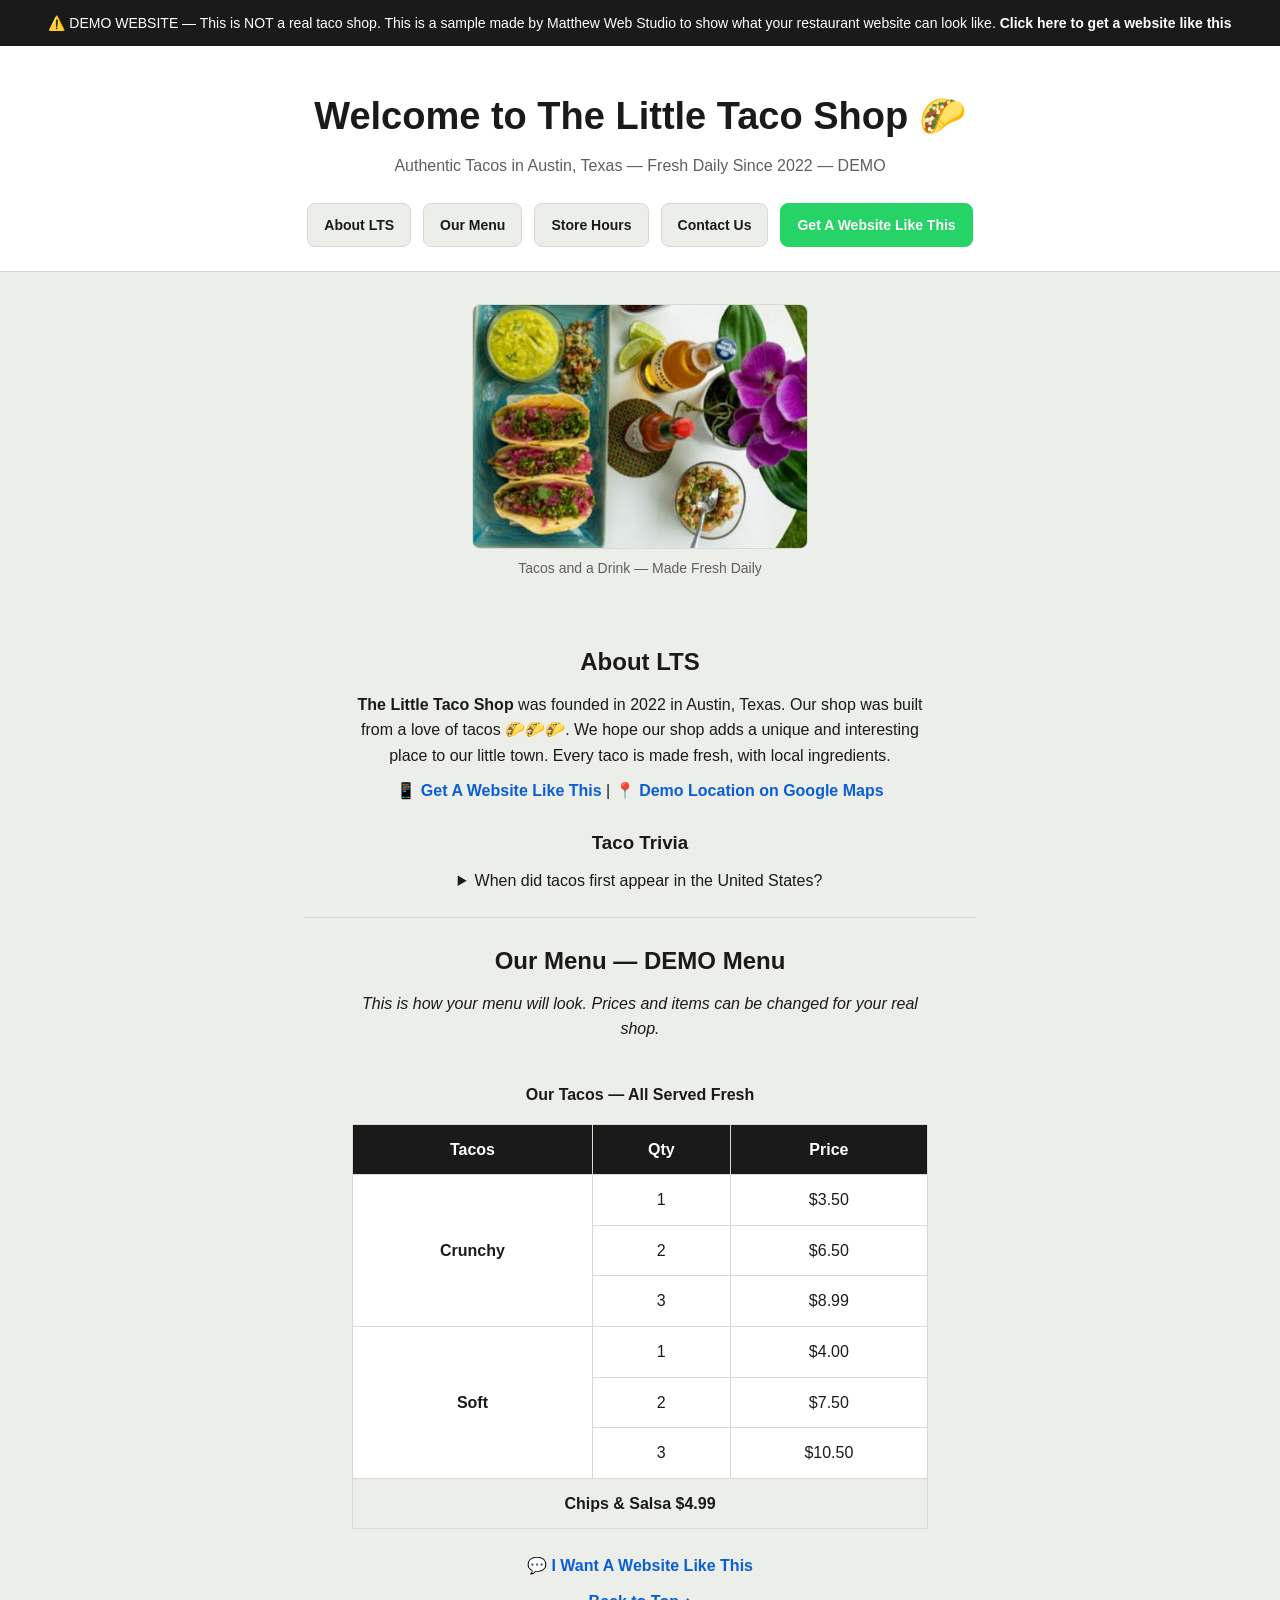
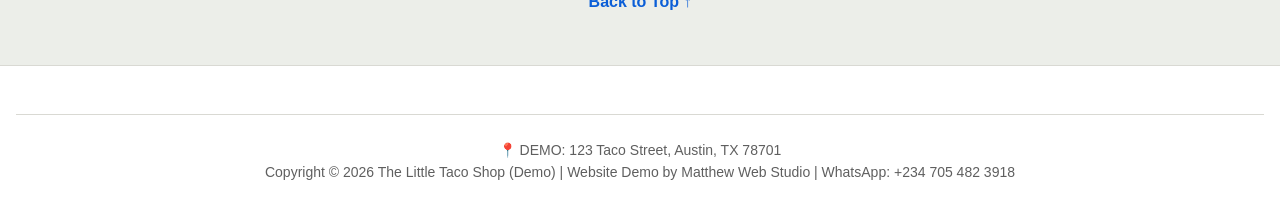
<file: index.html>
<!doctype html>
<html lang="en">
  <head>
    <!--prettier-ignore-->
    <meta charset="UTF-8">
    <!--prettier-ignore-->
    <meta name="author" content="Oluwalore Matthew">
    <!--prettier-ignore-->
    <meta name="description" content="Demo - Contact The Little Taco Shop - Sample restaurant website by Matthew Web Studio.">
    <!--prettier-ignore-->
    <meta name="viewport" content="width=device-width, initial-scale=1.0">
    <title>Contact Us | Little Taco Shop | Demo by Matthew Web Studio</title>
    <!--prettier-ignore-->
    <link rel="icon" href="taco.png" type="image/x-icon">
    <!--prettier-ignore-->
    <link rel="stylesheet" href="style.css">
  </head>
  <body>
    <p>
      ⚠️ DEMO WEBSITE — This is NOT a real taco shop. This is a sample made by
      Matthew Web Studio to show what your restaurant website can look like.
      <a
        href="https://wa.me/2347054823918?text=Hi%20Matthew%2C%20I%20saw%20your%20Taco%20Shop%20Demo%2C%20I%20want%20a%20website%20like%20this%20for%20my%20restaurant"
        >Click here to get a website like this</a
      >
    </p>

    <header>
      <h1>Welcome to The Little Taco Shop 🌮</h1>
      <p>Authentic Tacos in Austin, Texas — Fresh Daily Since 2022 — DEMO</p>
      <nav>
        <ul>
          <li><a href="#about">About LTS</a></li>
          <li><a href="#menu">Our Menu</a></li>
          <li><a href="hours.html">Store Hours</a></li>
          <li><a href="contact.html">Contact Us</a></li>
          <li>
            <a
              href="https://wa.me/2347054823918?text=Hi%20Matthew%2C%20I%20saw%20your%20Taco%20Shop%20Demo%2C%20I%20want%20a%20website%20like%20this%20for%20my%20restaurant"
              >Get A Website Like This</a
            >
          </li>
        </ul>
      </nav>
    </header>

    <figure>
      <!--prettier-ignore-->
      <img src="Tacos 1.jpg" alt="Tacos and a drink at The Little Taco Shop" width="600" height="400">
      <figcaption>Tacos and a Drink — Made Fresh Daily</figcaption>
    </figure>

    <main>
      <article id="about">
        <h2>About LTS</h2>
        <p>
          <strong>The Little Taco Shop</strong> was founded in 2022 in Austin,
          Texas. Our shop was built from a love of tacos 🌮🌮🌮. We hope our
          shop adds a unique and interesting place to our little town. Every
          taco is made fresh, with local ingredients.
        </p>
        <p>
          <a
            href="https://wa.me/2347054823918?text=Hi%20Matthew%2C%20I%20saw%20your%20Taco%20Shop%20Demo%2C%20I%20want%20a%20website%20like%20this%20for%20my%20restaurant"
            >📱 Get A Website Like This</a
          >
          |
          <a href="https://maps.google.com/?q=Austin+Texas"
            >📍 Demo Location on Google Maps</a
          >
        </p>
        <aside>
          <h3>Taco Trivia</h3>
          <details>
            <summary>When did tacos first appear in the United States?</summary>
            <p>
              Jeffrey M. Pilcher, taco historian and professor of history at the
              University of Minnesota, says the earliest mention of tacos in the
              United States are in a newspaper from
              <time datetime="1905">1905</time>. (Source:
              <cite
                ><a
                  href="https://www.smithsonianmag.com/arts-culture/where-did-the-taco-come-from-81228162/"
                  >Smithsonian Magazine</a
                ></cite
              >)
            </p>
          </details>
        </aside>
      </article>
      <hr />
      <article id="menu">
        <h2>Our Menu — DEMO Menu</h2>
        <p>
          <em
            >This is how your menu will look. Prices and items can be changed
            for your real shop.</em
          >
        </p>
        <table>
          <caption>
            Our Tacos — All Served Fresh
          </caption>
          <thead>
            <tr>
              <th scope="col">Tacos</th>
              <th scope="col">Qty</th>
              <th scope="col">Price</th>
            </tr>
          </thead>
          <tbody>
            <tr>
              <th rowspan="3" scope="row">Crunchy</th>
              <td>1</td>
              <td>$3.50</td>
            </tr>
            <tr>
              <td>2</td>
              <td>$6.50</td>
            </tr>
            <tr>
              <td>3</td>
              <td>$8.99</td>
            </tr>
            <tr>
              <th scope="row" rowspan="3">Soft</th>
              <td>1</td>
              <td>$4.00</td>
            </tr>
            <tr>
              <td>2</td>
              <td>$7.50</td>
            </tr>
            <tr>
              <td>3</td>
              <td>$10.50</td>
            </tr>
          </tbody>
          <tfoot>
            <tr>
              <td colspan="3">Chips &amp; Salsa $4.99</td>
            </tr>
          </tfoot>
        </table>
        <p>
          <a
            href="https://wa.me/2347054823918?text=Hi%20Matthew%2C%20I%20saw%20your%20Taco%20Shop%20Demo%2C%20I%20want%20a%20website%20like%20this%20for%20my%20restaurant"
            >💬 I Want A Website Like This</a
          >
        </p>
      </article>
      <p><a href="#about">Back to Top ↑</a></p>
    </main>

    <footer>
      <hr />
      <p>📍 DEMO: 123 Taco Street, Austin, TX 78701</p>
      <p>
        Copyright &copy; <span id="year">2026</span> The Little Taco Shop (Demo)
        | Website Demo by Matthew Web Studio | WhatsApp: +234 705 482 3918
      </p>
    </footer>
    <script src="script.js" defer></script>
  </body>
</html>
</file>
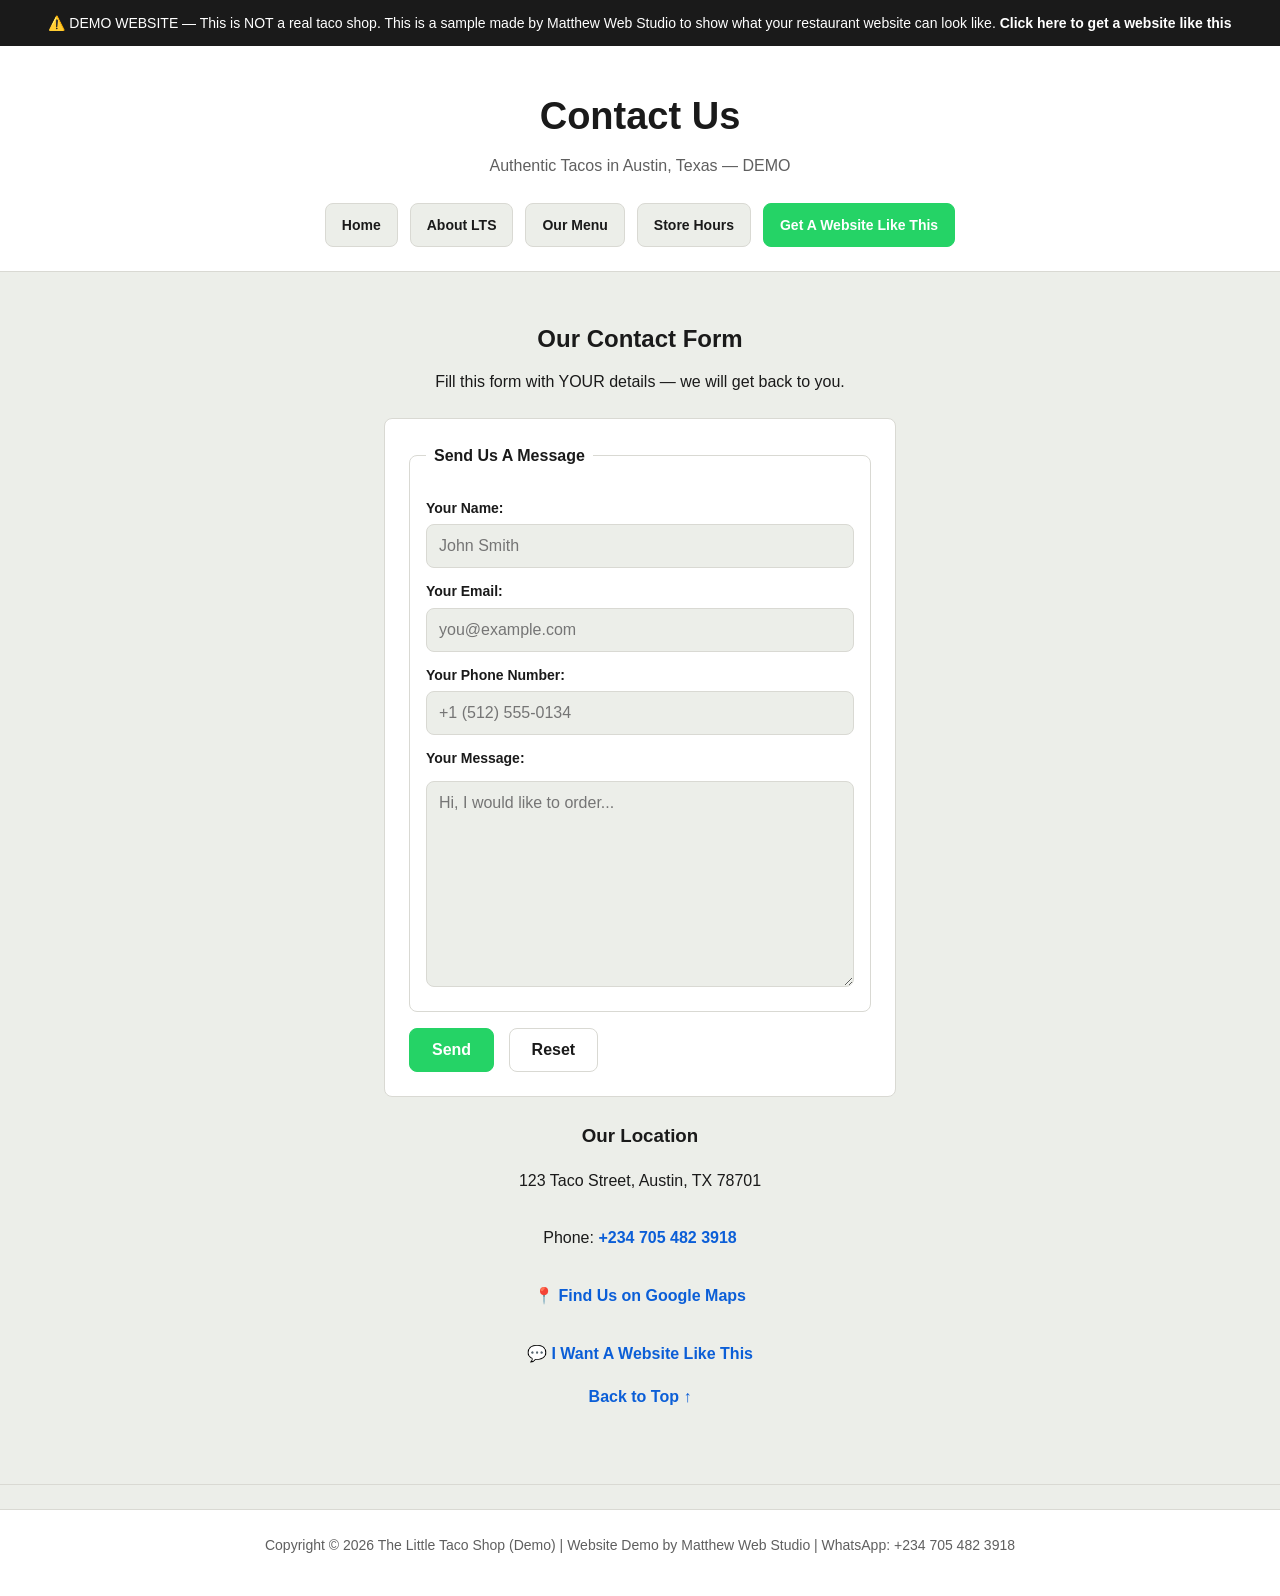
<file: contact.html>
<!doctype html>
<html lang="en">
  <head>
    <!--prettier-ignore-->
    <meta charset="UTF-8">
    <!--prettier-ignore-->
    <meta name="author" content="Oluwalore Matthew">
    <!--prettier-ignore-->
    <meta name="description" content="Demo - Contact The Little Taco Shop - Sample restaurant website by Matthew Web Studio.">
    <!--prettier-ignore-->
    <meta name="viewport" content="width=device-width, initial-scale=1.0">
    <title>Contact Us | Little Taco Shop | Demo by Matthew Web Studio</title>
    <!--prettier-ignore-->
    <link rel="icon" href="taco.png" type="image/x-icon">
    <!--prettier-ignore-->
    <link rel="stylesheet" href="style.css">
  </head>

  <body>
    <p>
      ⚠️ DEMO WEBSITE — This is NOT a real taco shop. This is a sample made by
      Matthew Web Studio to show what your restaurant website can look like.
      <a
        href="https://wa.me/2347054823918?text=Hi%20Matthew%2C%20I%20saw%20your%20Taco%20Shop%20Demo%2C%20I%20want%20a%20website%20like%20this%20for%20my%20restaurant"
        >Click here to get a website like this</a
      >
    </p>

    <header>
      <h2>Contact Us</h2>
      <p>Authentic Tacos in Austin, Texas — DEMO</p>

      <nav>
        <ul>
          <li><a href="index.html">Home</a></li>
          <li><a href="index.html#about">About LTS</a></li>
          <li><a href="index.html#menu">Our Menu</a></li>
          <li><a href="hours.html">Store Hours</a></li>
          <li>
            <a
              href="https://wa.me/2347054823918?text=Hi%20Matthew%2C%20I%20saw%20your%20Taco%20Shop%20Demo%2C%20I%20want%20a%20website%20like%20this%20for%20my%20restaurant"
              >Get A Website Like This</a
            >
          </li>
        </ul>
      </nav>
    </header>

    <main>
      <section>
        <h2>Our Contact Form</h2>
        <p>Fill this form with YOUR details — we will get back to you.</p>

        <!-- NETLIFY FORM - VISITOR FILLS HIS OWN INFO -->
        <form
          name="taco-contact"
          method="POST"
          data-netlify="true"
          netlify-honeypot="bot-field"
          action="success.html"
        >
          <input type="hidden" name="form-name" value="taco-contact" />
          <p hidden>
            <label>Don't fill this out: <input name="bot-field" /></label>
          </p>

          <fieldset>
            <legend>Send Us A Message</legend>
            <p>
              <label for="name">Your Name:</label>
              <input
                type="text"
                name="name"
                id="name"
                placeholder="John Smith"
                required
              />
            </p>
            <p>
              <label for="email">Your Email:</label>
              <input
                type="email"
                name="email"
                id="email"
                placeholder="you@example.com"
                required
              />
            </p>
            <p>
              <label for="phone">Your Phone Number:</label>
              <input
                type="tel"
                name="phone"
                id="phone"
                placeholder="+1 (512) 555-0134"
                pattern="[0-9+\-() ]{7,20}"
                required
              />
            </p>
            <p>
              <label for="message">Your Message:</label>
            </p>
            <textarea
              name="message"
              id="message"
              cols="30"
              rows="10"
              placeholder="Hi, I would like to order..."
              required
            ></textarea>
          </fieldset>
          <button type="submit">Send</button>
          <button type="reset">Reset</button>
        </form>
      </section>

      <section>
        <h3>Our Location</h3>
        <address>
          123 Taco Street, Austin, TX 78701<br />
          <br />
          <!-- THIS ONE IS YOUR DIRECT CONTACT - Stays +234 -->
          Phone: <a href="tel:+2347054823918">+234 705 482 3918</a><br />
          <br />
          <a href="https://maps.google.com/?q=Austin+Texas"
            >📍 Find Us on Google Maps</a
          ><br />
          <br />
          <a
            href="https://wa.me/2347054823918?text=Hi%20Matthew%2C%20I%20saw%20your%20Taco%20Shop%20Demo%2C%20I%20want%20a%20website%20like%20this%20for%20my%20restaurant"
            >💬 I Want A Website Like This</a
          >
        </address>

        <p><a href="#">Back to Top ↑</a></p>
      </section>
    </main>

    <hr />

    <footer>
      <p>
        Copyright &copy; <span id="year">2026</span> The Little Taco Shop (Demo)
        | Website Demo by Matthew Web Studio | WhatsApp: +234 705 482 3918
      </p>
    </footer>
    <script src="script.js" defer></script>
  </body>
</html>
</file>
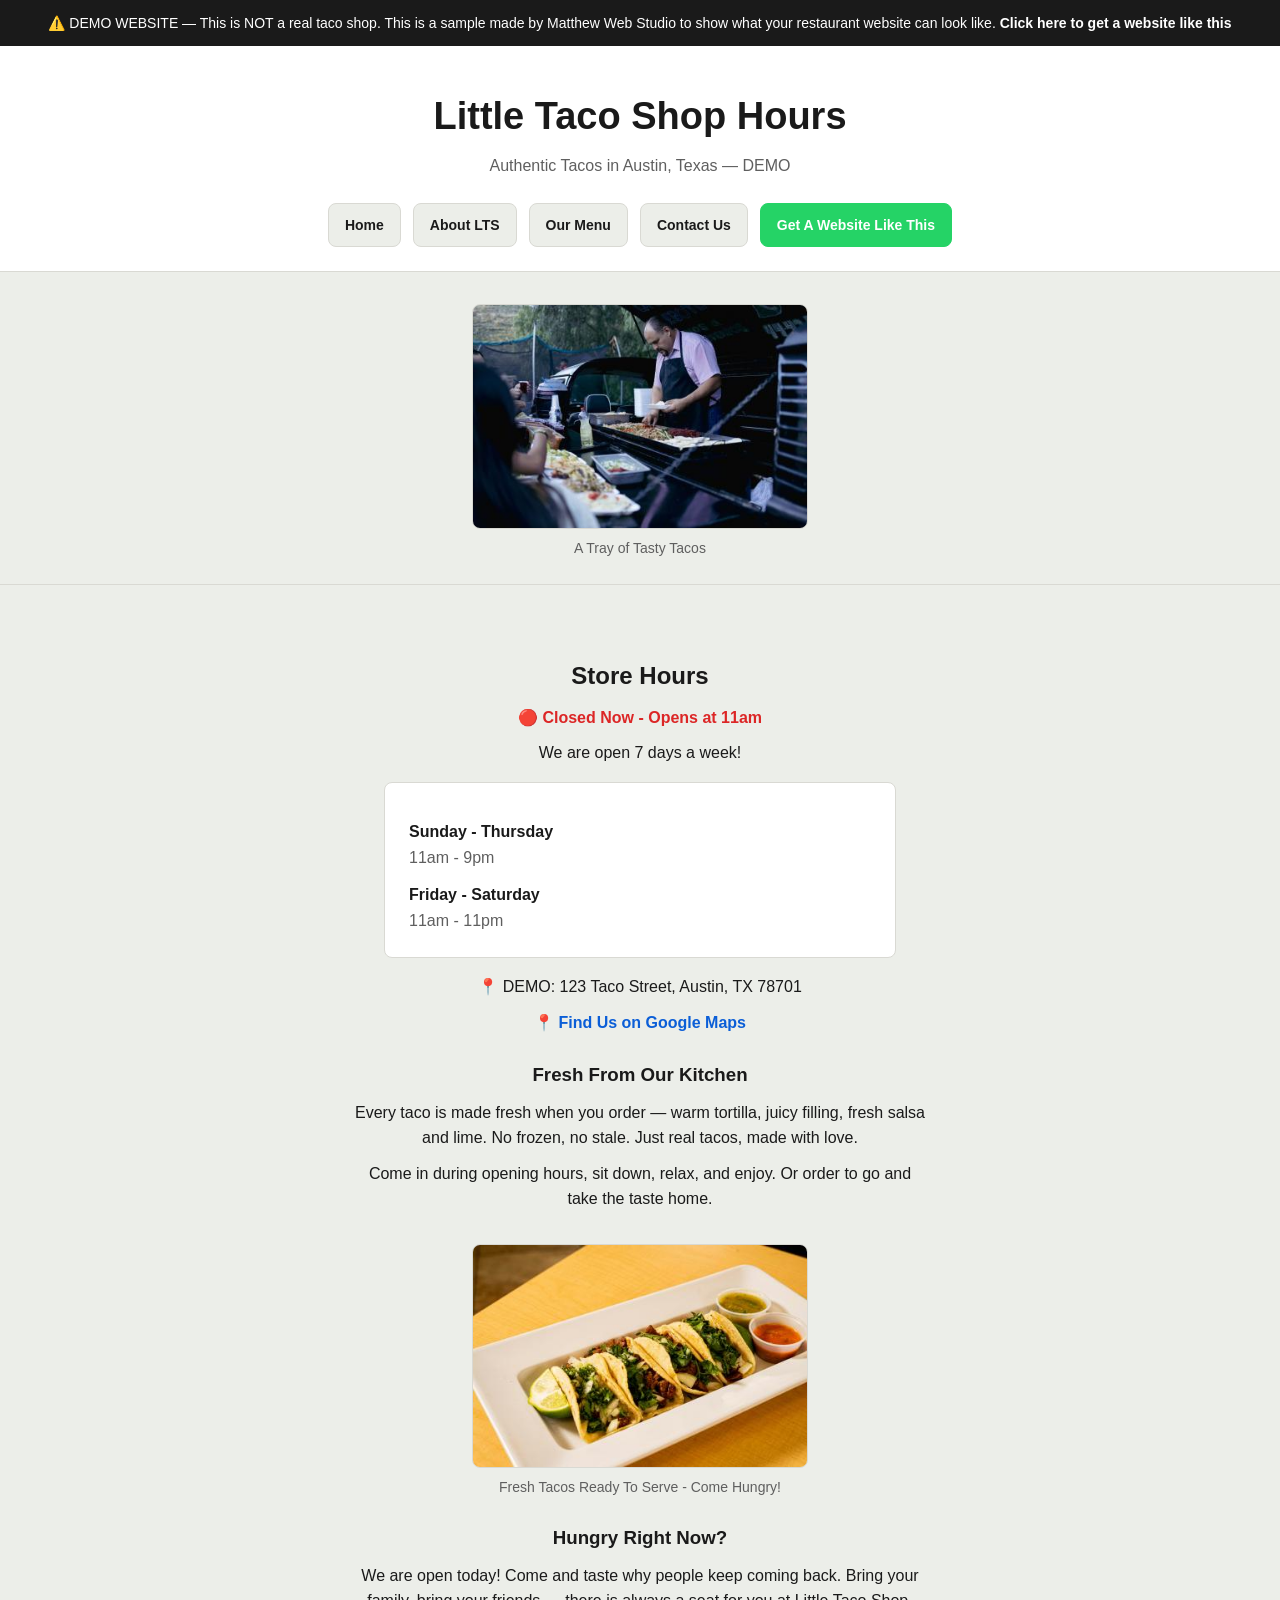
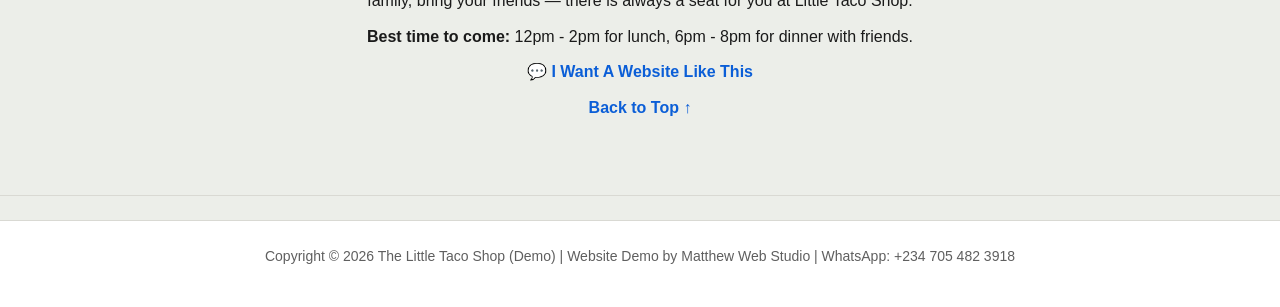
<file: hours.html>
<!doctype html>
<html lang="en">
  <head>
    <!--prettier-ignore-->
    <meta charset="UTF-8">
    <!--prettier-ignore-->
    <meta name="author" content="Oluwalore Matthew">
    <!--prettier-ignore-->
    <meta name="description" content="Demo - Contact The Little Taco Shop - Sample restaurant website by Matthew Web Studio.">
    <!--prettier-ignore-->
    <meta name="viewport" content="width=device-width, initial-scale=1.0">
    <title>Contact Us | Little Taco Shop | Demo by Matthew Web Studio</title>
    <!--prettier-ignore-->
    <link rel="icon" href="taco.png" type="image/x-icon">
    <!--prettier-ignore-->
    <link rel="stylesheet" href="style.css">
  </head>

  <body>
    <p>
      ⚠️ DEMO WEBSITE — This is NOT a real taco shop. This is a sample made by
      Matthew Web Studio to show what your restaurant website can look like.
      <a
        href="https://wa.me/2347054823918?text=Hi%20Matthew%2C%20I%20saw%20your%20Taco%20Shop%20Demo%2C%20I%20want%20a%20website%20like%20this%20for%20my%20restaurant"
        >Click here to get a website like this</a
      >
    </p>

    <header>
      <h1>Little Taco Shop Hours</h1>
      <p>Authentic Tacos in Austin, Texas — DEMO</p>

      <nav>
        <ul>
          <li><a href="index.html">Home</a></li>
          <li><a href="index.html#about">About LTS</a></li>
          <li><a href="index.html#menu">Our Menu</a></li>
          <li><a href="contact.html">Contact Us</a></li>
          <li>
            <a
              href="https://wa.me/2347054823918?text=Hi%20Matthew%2C%20I%20saw%20your%20Taco%20Shop%20Demo%2C%20I%20want%20a%20website%20like%20this%20for%20my%20restaurant"
              >Get A Website Like This</a
            >
          </li>
        </ul>
      </nav>
    </header>

    <figure>
      <!--prettier-ignore-->
      <img src="Tacos 2.jpg" alt="A Tray of Tasty Tacos" width="600" height="400">
      <figcaption>A Tray of Tasty Tacos</figcaption>
    </figure>

    <hr />

    <main>
      <h2>Store Hours</h2>
      <p id="open-status">Checking if we are open...</p>
      <p>We are open 7 days a week!</p>

      <dl>
        <dt>Sunday - Thursday</dt>
        <dd>11am - 9pm</dd>
        <dt>Friday - Saturday</dt>
        <dd>11am - 11pm</dd>
      </dl>

      <p>📍 DEMO: 123 Taco Street, Austin, TX 78701</p>
      <p>
        <a href="https://maps.google.com/?q=Austin+Texas"
          >📍 Find Us on Google Maps</a
        >
      </p>

      <h3>Fresh From Our Kitchen</h3>
      <p>
        Every taco is made fresh when you order — warm tortilla, juicy filling,
        fresh salsa and lime. No frozen, no stale. Just real tacos, made with
        love.
      </p>
      <p>
        Come in during opening hours, sit down, relax, and enjoy. Or order to go
        and take the taste home.
      </p>

      <figure>
        <!--prettier-ignore-->
        <img src="Tacos 3.jpg" alt="Fresh Tacos Ready To Serve" width="600" height="400">
        <figcaption>Fresh Tacos Ready To Serve - Come Hungry!</figcaption>
      </figure>

      <!-- WRITING AFTER IMAGE -->
      <h3>Hungry Right Now?</h3>
      <p>
        We are open today! Come and taste why people keep coming back. Bring
        your family, bring your friends — there is always a seat for you at
        Little Taco Shop.
      </p>
      <p>
        <strong>Best time to come:</strong> 12pm - 2pm for lunch, 6pm - 8pm for
        dinner with friends.
      </p>

      <p>
        <a
          href="https://wa.me/2347054823918?text=Hi%20Matthew%2C%20I%20saw%20your%20Taco%20Shop%20Demo%2C%20I%20want%20a%20website%20like%20this%20for%20my%20restaurant"
          >💬 I Want A Website Like This</a
        >
      </p>

      <p><a href="#">Back to Top ↑</a></p>
    </main>

    <hr />

    <footer>
      <p>
        Copyright &copy; <span id="year">2026</span> The Little Taco Shop (Demo)
        | Website Demo by Matthew Web Studio | WhatsApp: +234 705 482 3918
      </p>
    </footer>
    <script src="script.js" defer></script>
  </body>
</html>
</file>
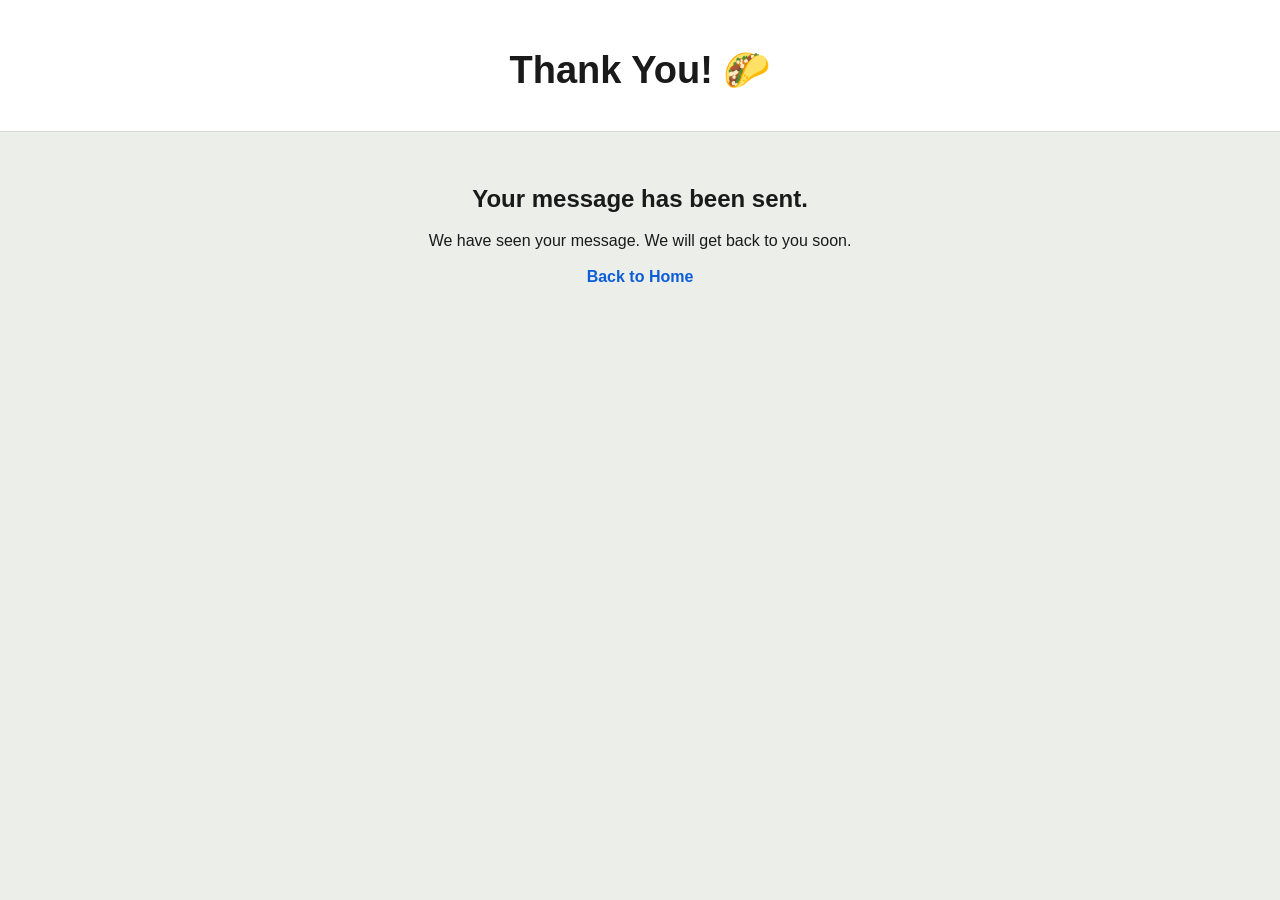
<file: success.html>
<!doctype html>
<html lang="en">
  <head>
    <meta charset="UTF-8" />
    <title>Thank You - Little Taco Shop</title>
    <link rel="stylesheet" href="style.css" />
  </head>
  <body>
    <header>
      <h1>Thank You! 🌮</h1>
    </header>
    <main>
      <h2>Your message has been sent.</h2>
      <p>We have seen your message. We will get back to you soon.</p>
      <p><a href="index.html">Back to Home</a></p>
    </main>
    <script src="script.js"></script>
  </body>
</html>
</file>
<file: style.css>
/* =========================================
   The Little Taco Shop - SIMPLE + COOL
   Background NOT White - Soft Cool Grey
   :root + rem only
   ========================================= */

:root {
  /* COLORS - Cool, not flashy, not white */
  --bg: #eceee9;
  --white: #ffffff;
  --card: #ffffff;
  --text: #1a1a1a;
  --text-light: #5f5f5f;
  --border: #d9d9d3;
  --accent: #1a1a1a;
  --green: #25d366;
  --green-dark: #1da851;

  /* SIZES */
  --radius: 0.5rem;
  --max-width: 44rem;
  --img-max: 20rem;
  --img-max-phone: 16rem;
  --img-max-desktop: 21rem;

  /* SPACING */
  --space-xs: 0.5rem;
  --space-sm: 0.75rem;
  --space-md: 1rem;
  --space-lg: 1.5rem;
  --space-xl: 2rem;
  --space-xxl: 2.5rem;

  /* FONTS */
  --font-base: 1rem;
  --font-sm: 0.875rem;
  --font-xs: 0.8125rem;
  --font-h1-phone: 1.6rem;
  --font-h1: 2rem;
  --font-h1-desktop: 2.375rem;
}

* {
  box-sizing: border-box;
  margin: 0;
  padding: 0;
}
html {
  font-size: 100%;
}
html,
body {
  overflow-x: hidden;
  width: 100%;
}

body {
  font-family: Arial, Helvetica, sans-serif;
  font-size: var(--font-base);
  line-height: 1.6;
  color: var(--text);
  background: var(--bg);
}

/* DEMO BANNER - Black, simple */
body > p:first-child {
  background: var(--accent);
  color: var(--white);
  text-align: center;
  padding: var(--space-sm) var(--space-md);
  font-size: var(--font-sm);
}
body > p:first-child a {
  color: var(--white);
  font-weight: bold;
}

/* HEADER - White card on cool background */
header {
  text-align: center;
  padding: var(--space-xxl) var(--space-md) var(--space-lg);
  background: var(--white);
  border-bottom: 0.0625rem solid var(--border);
}
header h1,
header h2 {
  font-size: var(--font-h1);
  font-weight: 700;
  color: var(--text);
  margin-bottom: 0.375rem;
}
header p {
  color: var(--text-light);
  margin-bottom: var(--space-lg);
}

/* NAV */
nav ul {
  list-style: none;
  display: flex;
  justify-content: center;
  align-items: center;
  flex-wrap: wrap;
  gap: var(--space-sm);
}
nav ul li a {
  text-decoration: none;
  color: var(--text);
  font-weight: 600;
  font-size: var(--font-sm);
  padding: 0.625rem 1rem;
  border-radius: var(--radius);
  display: inline-block;
  background: var(--bg);
  border: 0.0625rem solid var(--border);
}
nav ul li a:hover {
  background: var(--accent);
  color: var(--white);
}
nav ul li:last-child a {
  background: var(--green);
  color: var(--white);
  border-color: var(--green);
}

/* IMAGES - Small, centered */
figure {
  text-align: center;
  margin: var(--space-xl) auto var(--space-md);
  padding: 0 var(--space-md);
  max-width: var(--max-width);
}
figure img {
  width: 100%;
  max-width: var(--img-max);
  height: auto;
  display: block;
  margin: 0 auto;
  border-radius: var(--radius);
  border: 0.0625rem solid var(--border);
}
figcaption {
  margin-top: var(--space-xs);
  color: var(--text-light);
  font-size: var(--font-sm);
}

/* MAIN */
main {
  max-width: var(--max-width);
  margin: 0 auto;
  padding: var(--space-lg) var(--space-md) var(--space-xxl);
  text-align: center;
}
main h2,
main h3 {
  margin: var(--space-lg) 0 0.625rem;
  color: var(--text);
}
main p {
  margin: 0.625rem auto;
  max-width: 36rem;
}
main ul,
main dl {
  text-align: left;
  max-width: 32rem;
  margin: var(--space-md) auto;
  background: var(--card);
  padding: var(--space-lg);
  border-radius: var(--radius);
  border: 0.0625rem solid var(--border);
}
main dl dt {
  font-weight: 700;
  margin-top: var(--space-sm);
}
main dl dd {
  margin-left: 0;
  color: var(--text-light);
}

/* TABLE */
table {
  width: 100%;
  max-width: 36rem;
  margin: var(--space-lg) auto;
  border-collapse: collapse;
  background: var(--card);
  border: 0.0625rem solid var(--border);
}
caption {
  font-weight: 700;
  padding: var(--space-md);
}
th,
td {
  padding: var(--space-sm);
  text-align: center;
  border: 0.0625rem solid var(--border);
}
thead th {
  background: var(--accent);
  color: var(--white);
}
tfoot td {
  background: var(--bg);
  font-weight: 700;
}

/* FORM */
form {
  max-width: 32rem;
  margin: var(--space-lg) auto;
  text-align: left;
  background: var(--card);
  padding: var(--space-lg);
  border-radius: var(--radius);
  border: 0.0625rem solid var(--border);
}
fieldset {
  border: 0.0625rem solid var(--border);
  padding: var(--space-md);
  border-radius: var(--radius);
}
legend {
  font-weight: 700;
  padding: 0 var(--space-xs);
}
form p {
  margin: var(--space-sm) 0;
  max-width: 100%;
}
label {
  font-weight: 600;
  display: block;
  margin-bottom: 0.3125rem;
  font-size: var(--font-sm);
}
input,
textarea {
  width: 100%;
  padding: var(--space-sm);
  border: 0.0625rem solid var(--border);
  border-radius: var(--radius);
  font-size: var(--font-base);
  font-family: inherit;
  background: var(--bg);
}
input:focus,
textarea:focus {
  outline: 0.125rem solid var(--accent);
}
textarea {
  resize: vertical;
  min-height: 7.5rem;
}
button {
  padding: var(--space-sm) 1.375rem;
  border-radius: var(--radius);
  font-weight: 700;
  font-size: var(--font-base);
  cursor: pointer;
  margin: var(--space-md) 0.625rem 0 0;
  border: 0.0625rem solid var(--border);
}
button[type="submit"] {
  background: var(--green);
  color: var(--white);
  border-color: var(--green);
}
button[type="reset"] {
  background: var(--white);
  color: var(--text);
}

/* LINKS - FIXED */
address {
  font-style: normal;
  line-height: 1.8;
  margin: var(--space-md) 0;
}
a {
  color: #0b5ed7;
  text-decoration: none;
  font-weight: 600;
}
a:visited {
  color: #5b2a86;
}
a:hover,
a:focus {
  color: #ff6600;
  text-decoration: underline;
}
a:active {
  color: #cc0000;
}
hr {
  border: none;
  border-top: 0.0625rem solid var(--border);
  margin: var(--space-lg) 0;
}

/* FOOTER */
footer {
  text-align: center;
  padding: var(--space-lg) var(--space-md) var(--space-xxl);
  font-size: var(--font-sm);
  color: var(--text-light);
  background: var(--white);
  border-top: 0.0625rem solid var(--border);
}

/* PHONE: 0 to 37.5rem - COLUMN */
@media (max-width: 37.5rem) {
  header h1,
  header h2 {
    font-size: var(--font-h1-phone);
  }
  nav ul {
    flex-direction: column;
    gap: var(--space-xs);
    width: 100%;
  }
  nav ul li {
    width: 100%;
  }
  nav ul li a {
    display: block;
    width: 100%;
    text-align: center;
  }
  main {
    padding: var(--space-md) var(--space-sm) var(--space-xl);
  }
  table {
    font-size: var(--font-sm);
  }
  th,
  td {
    padding: var(--space-xs) 0.3125rem;
  }
  form {
    padding: var(--space-md) var(--space-sm);
  }
  figure img {
    max-width: var(--img-max-phone);
  }
  main ul,
  main dl {
    padding: var(--space-md);
  }
}

/* DESKTOP: 64.0625rem+ */
@media (min-width: 64.0625rem) {
  figure img {
    max-width: var(--img-max-desktop);
  }
  header h1,
  header h2 {
    font-size: var(--font-h1-desktop);
  }
}
</file>
